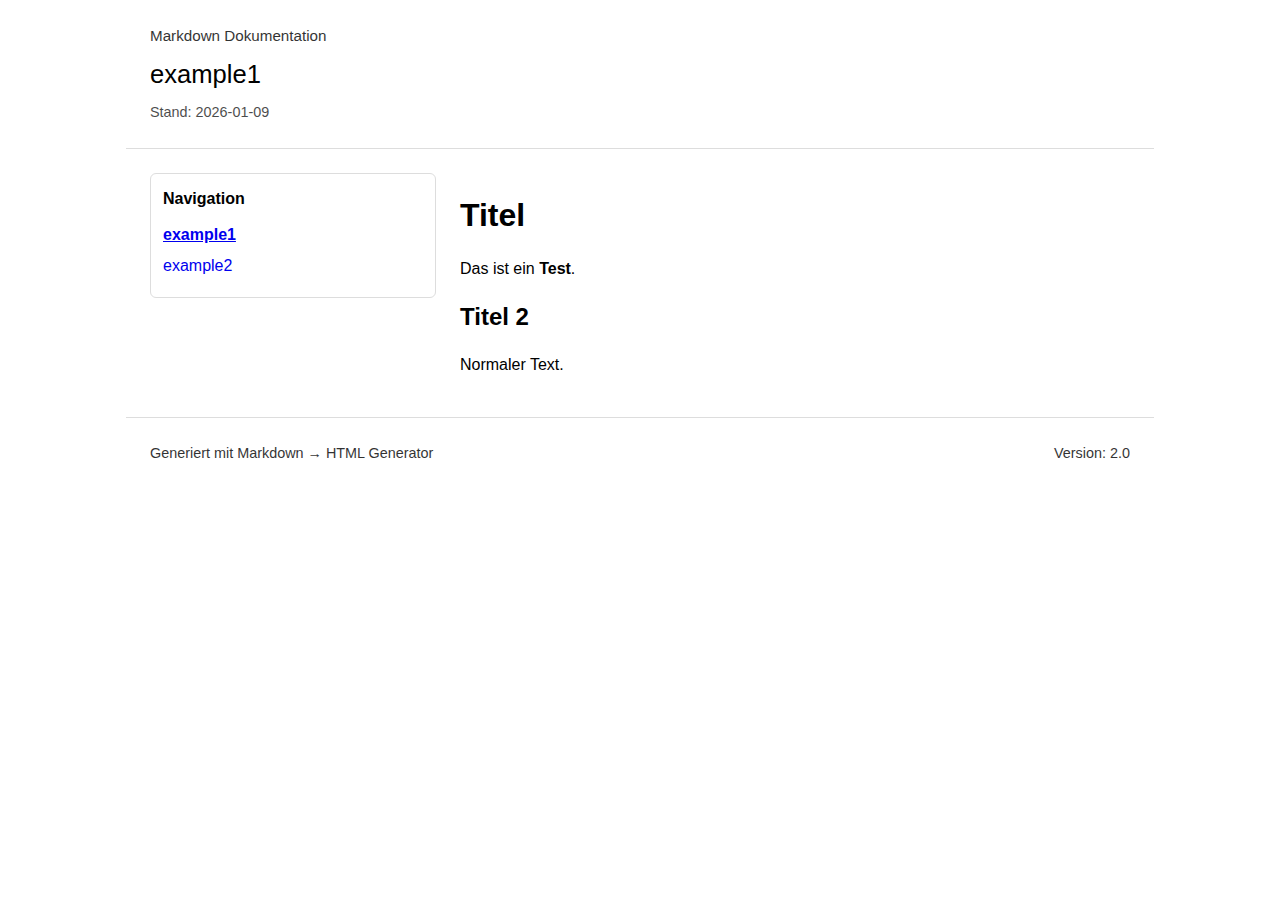
<file: example1.html>
<!doctype html>
<html lang="de">
<head>
  <meta charset="utf-8">
  <title>example1</title>

  <meta name="viewport" content="width=device-width, initial-scale=1.0">
  <link rel="stylesheet" href="assets/css/style.css">
</head>
<body>

  <header class="container">
    <div class="site-header">
      <div class="site-title">Markdown Dokumentation</div>
      <div class="page-title">example1</div>
      
      <div class="meta">Stand: 2026-01-09</div>
      
    </div>
  </header>

  <div class="container layout">
    <aside class="sidebar">
      <div class="nav-title">Navigation</div>
      <nav>
        <ul class="nav-list">
          
            <li class="active">
              <a href="example1.html">example1</a>
            </li>
          
            <li class="">
              <a href="example2.html">example2</a>
            </li>
          
        </ul>
      </nav>
    </aside>

    <main class="content">
      <h1>Titel</h1>
<p>Das ist ein <strong>Test</strong>.</p>
<h2>Titel 2</h2>
<p>Normaler Text.</p>
    </main>
  </div>

  <footer class="container">
    <div class="site-footer">
      <div>Generiert mit Markdown → HTML Generator</div>
      
      <div>Version: 2.0</div>
      
    </div>
  </footer>

</body>
</html>
</file>
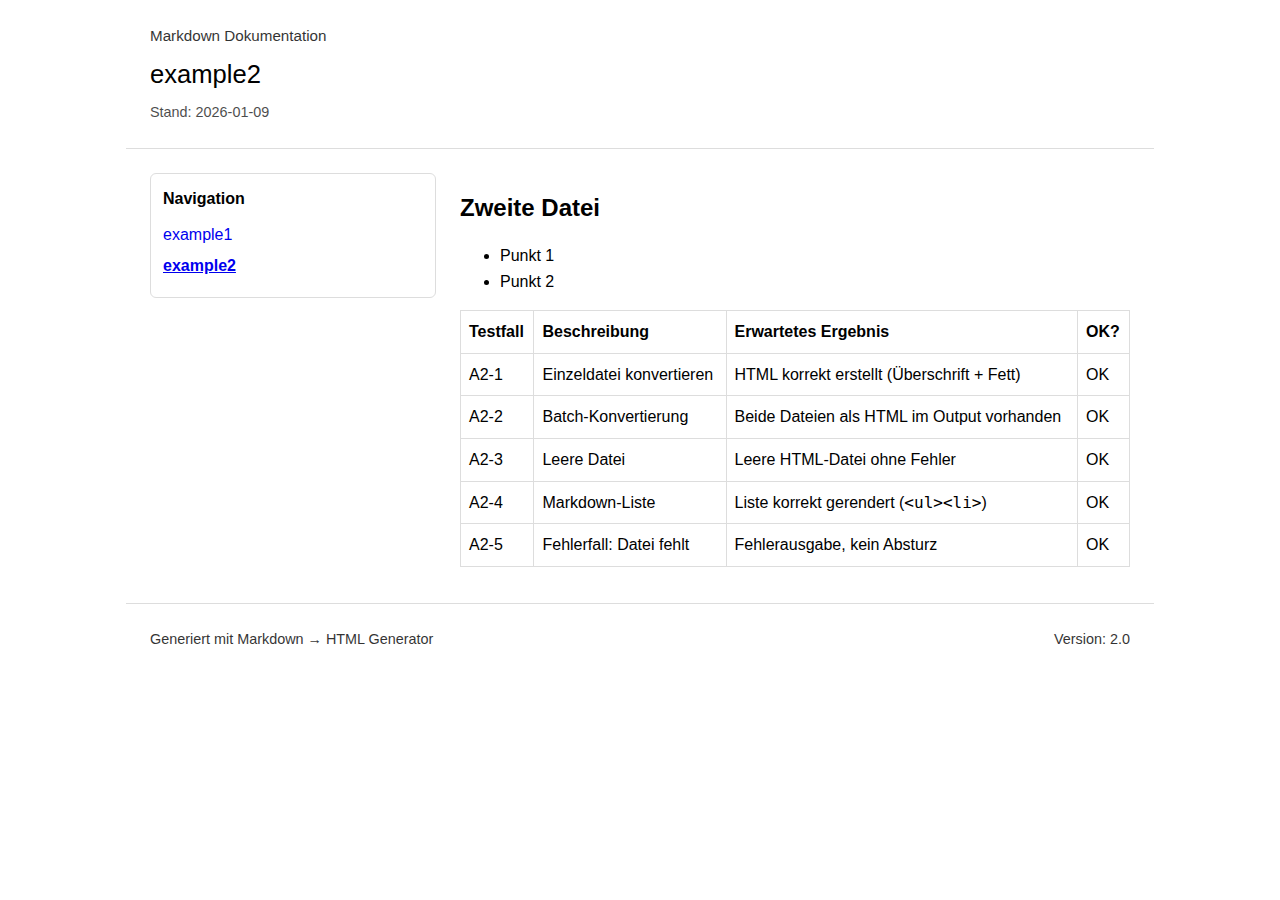
<file: example2.html>
<!doctype html>
<html lang="de">
<head>
  <meta charset="utf-8">
  <title>example2</title>

  <meta name="viewport" content="width=device-width, initial-scale=1.0">
  <link rel="stylesheet" href="assets/css/style.css">
</head>
<body>

  <header class="container">
    <div class="site-header">
      <div class="site-title">Markdown Dokumentation</div>
      <div class="page-title">example2</div>
      
      <div class="meta">Stand: 2026-01-09</div>
      
    </div>
  </header>

  <div class="container layout">
    <aside class="sidebar">
      <div class="nav-title">Navigation</div>
      <nav>
        <ul class="nav-list">
          
            <li class="">
              <a href="example1.html">example1</a>
            </li>
          
            <li class="active">
              <a href="example2.html">example2</a>
            </li>
          
        </ul>
      </nav>
    </aside>

    <main class="content">
      <h2>Zweite Datei</h2>
<ul>
<li>Punkt 1</li>
<li>Punkt 2</li>
</ul>
<table>
<thead>
<tr>
<th>Testfall</th>
<th>Beschreibung</th>
<th>Erwartetes Ergebnis</th>
<th>OK?</th>
</tr>
</thead>
<tbody>
<tr>
<td>A2-1</td>
<td>Einzeldatei konvertieren</td>
<td>HTML korrekt erstellt (Überschrift + Fett)</td>
<td>OK</td>
</tr>
<tr>
<td>A2-2</td>
<td>Batch-Konvertierung</td>
<td>Beide Dateien als HTML im Output vorhanden</td>
<td>OK</td>
</tr>
<tr>
<td>A2-3</td>
<td>Leere Datei</td>
<td>Leere HTML-Datei ohne Fehler</td>
<td>OK</td>
</tr>
<tr>
<td>A2-4</td>
<td>Markdown-Liste</td>
<td>Liste korrekt gerendert (<code>&lt;ul&gt;&lt;li&gt;</code>)</td>
<td>OK</td>
</tr>
<tr>
<td>A2-5</td>
<td>Fehlerfall: Datei fehlt</td>
<td>Fehlerausgabe, kein Absturz</td>
<td>OK</td>
</tr>
</tbody>
</table>
    </main>
  </div>

  <footer class="container">
    <div class="site-footer">
      <div>Generiert mit Markdown → HTML Generator</div>
      
      <div>Version: 2.0</div>
      
    </div>
  </footer>

</body>
</html>
</file>
<file: assets/css/style.css>
:root {
  --max-width: 980px;
}

body {
  font-family: Arial, sans-serif;
  margin: 0;
  line-height: 1.6;
}

.container {
  max-width: var(--max-width);
  margin: 0 auto;
  padding: 24px;
}

header {
  border-bottom: 1px solid #ddd;
  padding: 16px 0;
  margin-bottom: 24px;
}

footer {
  border-top: 1px solid #ddd;
  padding: 16px 0;
  margin-top: 24px;
  font-size: 0.9rem;
}

h1, h2, h3 {
  line-height: 1.25;
}

pre {
  padding: 12px;
  overflow: auto;
  border: 1px solid #ddd;
  border-radius: 6px;
}

code {
  font-family: Consolas, monospace;
}

table {
  border-collapse: collapse;
  width: 100%;
  margin: 12px 0;
}

th, td {
  border: 1px solid #ddd;
  padding: 8px;
}

th {
  text-align: left;
}

.site-header .site-title {
  font-size: 0.95rem;
  opacity: 0.8;
}

.site-header .page-title {
  font-size: 1.6rem;
  margin-top: 6px;
}

.site-header .meta {
  font-size: 0.9rem;
  opacity: 0.7;
  margin-top: 6px;
}

.site-footer {
  display: flex;
  justify-content: space-between;
  gap: 12px;
  flex-wrap: wrap;
  opacity: 0.8;
}

.layout {
  display: flex;
  gap: 24px;
  align-items: flex-start;
}

.sidebar {
  width: 260px;
  border: 1px solid #ddd;
  border-radius: 6px;
  padding: 12px;
}

.content {
  flex: 1;
  min-width: 0;
}

.nav-title {
  font-weight: bold;
  margin-bottom: 10px;
}

.nav-list {
  list-style: none;
  padding: 0;
  margin: 0;
}

.nav-list li {
  margin: 6px 0;
}

.nav-list li a {
  text-decoration: none;
}

.nav-list li.active a {
  font-weight: bold;
  text-decoration: underline;
}
</file>
